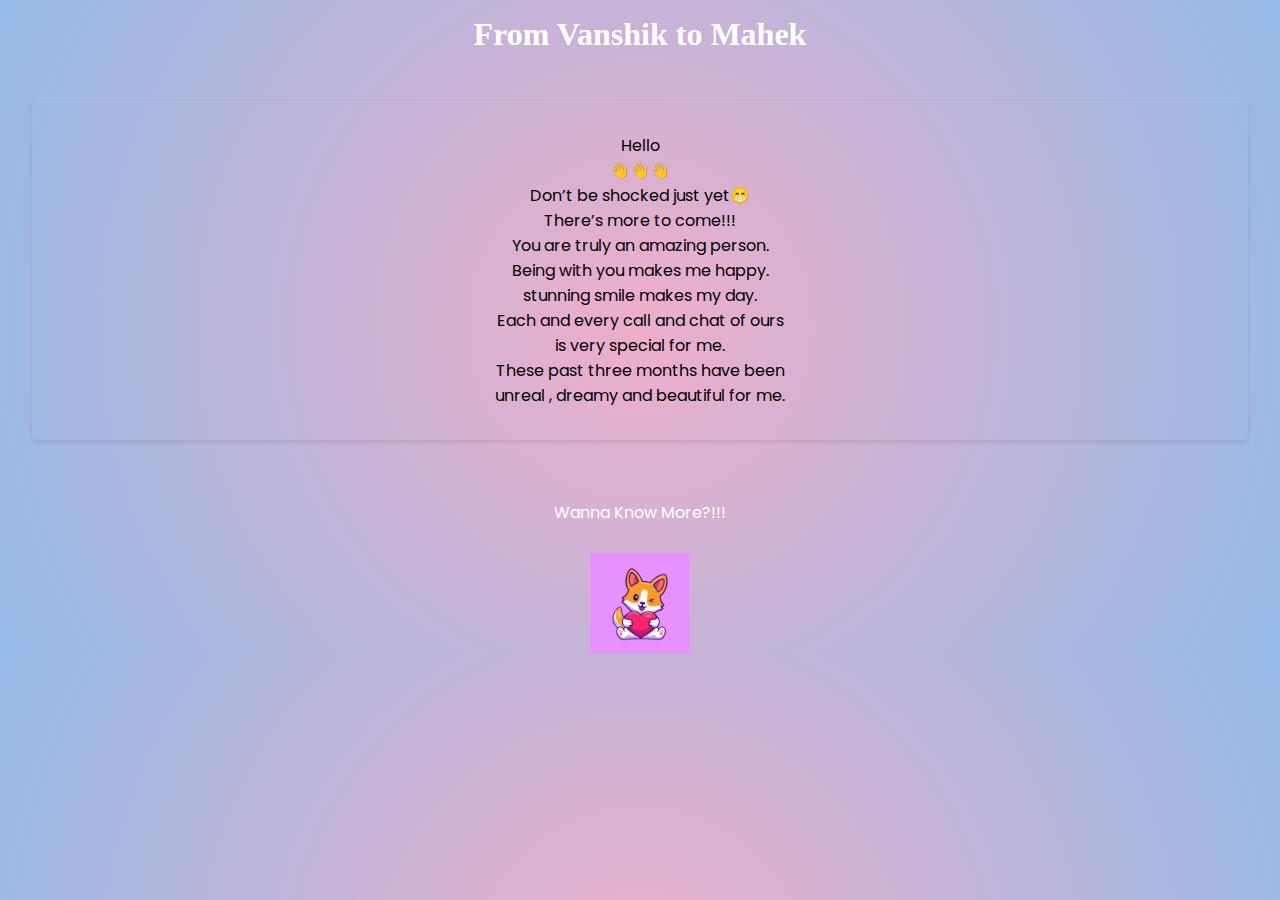
<file: index.html>
<!DOCTYPE html>
<html lang="en">
    <head>
        <meta charset="UTF-8" />
        <meta name="viewport" content="width=device-width, initial-scale=1.0" />
        <title>10th April ,2024</title>
        <link rel="stylesheet" href="styles.css" />
        <link rel="preconnect" href="https://fonts.googleapis.com" />
        <link rel="preconnect" href="https://fonts.gstatic.com" crossorigin />
        <link
            href="https://fonts.googleapis.com/css2?family=Poppins:ital,wght@0,100;0,200;0,300;0,400;0,500;0,600;0,700;0,800;0,900;1,100;1,200;1,300;1,400;1,500;1,600;1,700;1,800;1,900&display=swap"
            rel="stylesheet"
        />
    </head>
    <body class="firstpage">
        <header>
            <h1>From Vanshik to Mahek</h1>
        </header>
        <main>
            <section>
                <p>Hello</p>
                <p>👋👋👋</p>
                <p>Don’t be shocked just yet😁</p>
                <p>There’s more to come!!!</p>

                <p>You are truly an amazing person.</p>
                <p>Being with you makes me happy.</p>
                <p>stunning smile makes my day.</p>
                <p>Each and every call and chat of ours</p>
                <p>is very special for me.</p>
                <p>These past three months have been</p>
                <p>unreal , dreamy and beautiful for me.</p>
            </section>
        </main>
        <footer>
            <a href="next-page.html" class="know-more-btn"
                >Wanna Know More?!!!</a
            >
        </footer>
        <div class="centerimage">
            <img src="/11919373_1-12.jpg" alt="" />
        </div>
    </body>
</html>
</file>
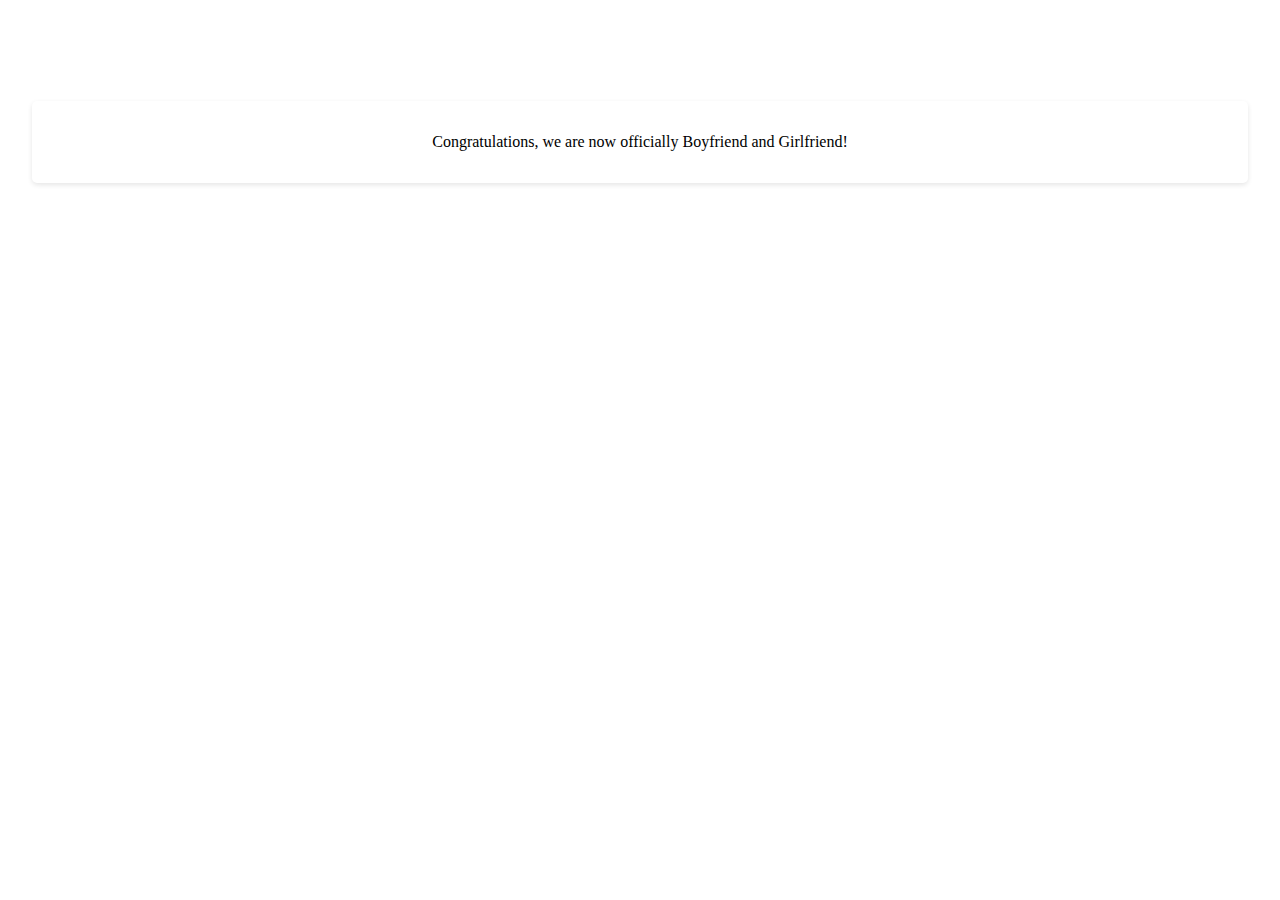
<file: kingpage.html>
<!DOCTYPE html>
<html lang="en">
<head>
  <meta charset="UTF-8">
  <meta name="viewport" content="width=device-width, initial-scale=1.0">
  <title>Congratulations!</title>
  <link rel="stylesheet" href="styles.css">
  <!-- Include any other styles or libraries you need -->
</head>
<body>
  <header>
    <h1>Congratulations!</h1>
  </header>
  <main>
    <section>
      <p>Congratulations, we are now officially Boyfriend and Girlfriend!</p>
    </section>
  </main>
  <footer>
    <!-- Add any footer content if needed -->
  </footer>
  
  <!-- Add the script tag just before the closing </body> tag -->
  <script src="script.js"></script>
</body>
</html>
</file>
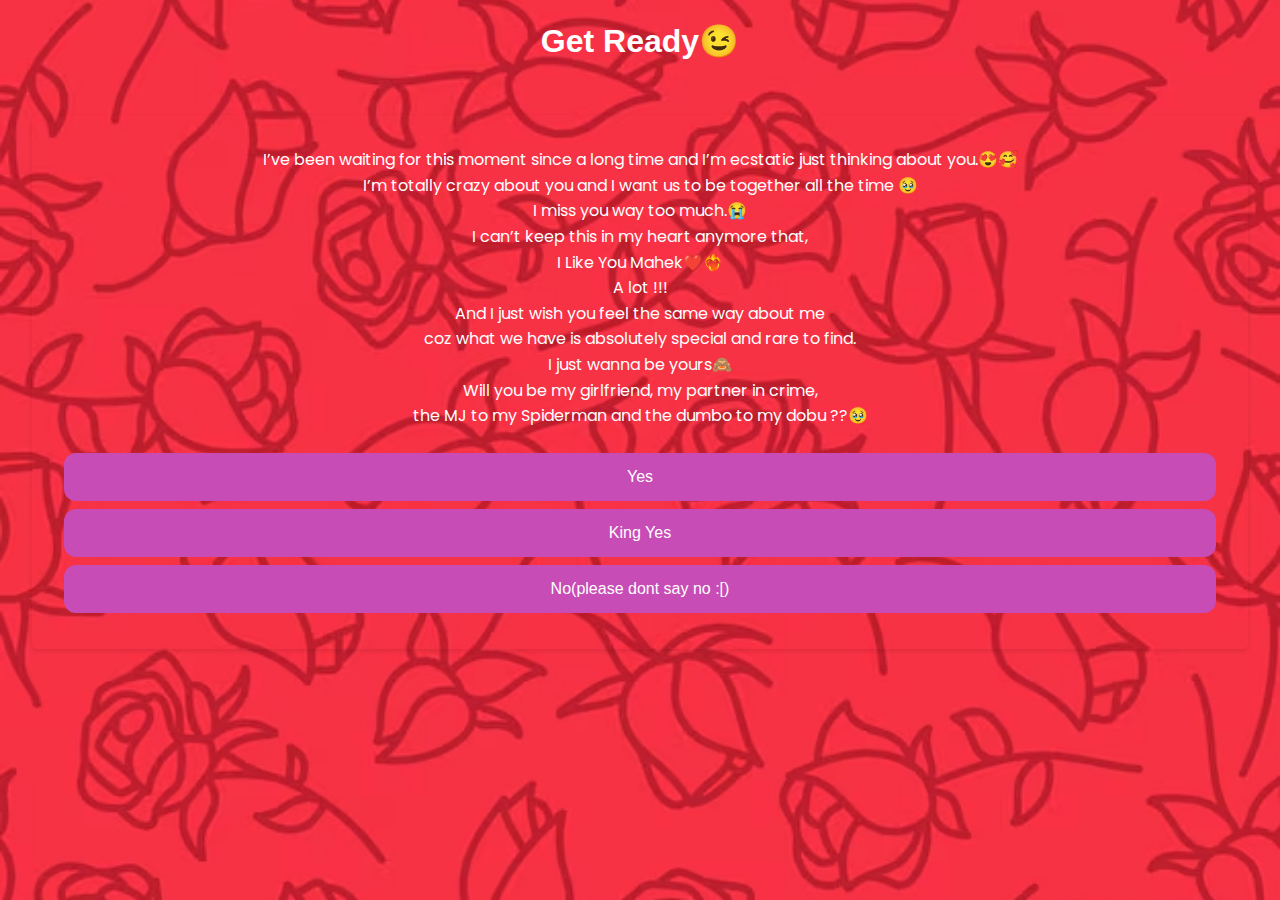
<file: next-page.html>
<!DOCTYPE html>
<html lang="en">
    <head>
        <meta charset="UTF-8" />
        <meta name="viewport" content="width=device-width, initial-scale=1.0" />
        <title>10th April ,2024</title>
        <link rel="stylesheet" href="styles.css" />
        <link rel="preconnect" href="https://fonts.googleapis.com" />
        <link rel="preconnect" href="https://fonts.gstatic.com" crossorigin />
        <link
            href="https://fonts.googleapis.com/css2?family=Poppins:ital,wght@0,100;0,200;0,300;0,400;0,500;0,600;0,700;0,800;0,900;1,100;1,200;1,300;1,400;1,500;1,600;1,700;1,800;1,900&display=swap"
            rel="stylesheet"
        />
    </head>

    <body class="secondpage">
        <header>
            <h1>Get Ready😉</h1>
        </header>
        <main>
            <section class="nextpage">
                <p>
                    I’ve been waiting for this moment since a long time and I’m
                    ecstatic just thinking about you.😍🥰
                </p>
                <p>
                    I’m totally crazy about you and I want us to be together all
                    the time 🥹
                </p>

                <p>I miss you way too much.😭</p>
                <p>I can’t keep this in my heart anymore that,</p>
                <p>I Like You Mahek❤️❤️‍🔥</p>
                <p>A lot !!!</p>
                <p>And I just wish you feel the same way about me</p>
                <p>coz what we have is absolutely special and rare to find.</p>
                <p>I just wanna be yours🙈</p>
                <p>Will you be my girlfriend, my partner in crime,</p>
                <p>the MJ to my Spiderman and the dumbo to my dobu ??🥹</p>

                <!-- Buttons -->
                <div class="button-container">
                    <button id="yes-btn" class="button">Yes</button>
                    <button id="king-yes-btn" class="button">King Yes</button>
                    <button id="no-btn" class="button">No(please dont say no :[)</button>
                </div>
            </section>
        </main>
        <footer>
            <!-- Remove the previous button -->
        </footer>
    </body>
    <script>
        const yesBtn = document.getElementById('yes-btn');
        const kingYesBtn = document.getElementById('king-yes-btn');
        const noBtn = document.getElementById('no-btn');

        yesBtn.addEventListener('click', () => {
            alert('I Like You too Vanshik❤️❤️');
        });

        kingYesBtn.addEventListener('click', () => {
            alert('Congratulations, we are now in a relationship ❤️❤️❤️');
        });

        noBtn.addEventListener('click', () => {
            alert('Really?🥲');
        });
    </script>
</html>
</file>
<file: styles.css>
/* Reset some default browser styles */
body,
h1,
h2,
p,
ul,
li {
    margin: 0;
    padding: 0;
}

/* Basic styling */
.secondpage {
    font-family: Arial, sans-serif;
    line-height: 1.6;
    background-image: url('/subtle-pink-pink-hand-drawn-doodle-roses-seamless-pattern-background_658402-342.jpg');
    background-size: cover;
    background-position: center;
}

header {
    background-color: rgba(255, 255, 255, 0);
    color: #fff;
    padding: 1rem;
    text-align: center;
}

main {
    padding: 2rem;
}

section {
    background-color: rgba(
        255,
        255,
        255,
        0
    ); /* Semi-transparent white background for content */
    border-radius: 5px;
    box-shadow: 0 2px 5px rgba(0, 0, 0, 0.1);
    padding: 2rem;
    text-align: center;
}

.know-more-btn {
    display: inline-block;
    background-color: rgba(255, 255, 255, 0);
    color: #fff;
    padding: 0.75rem 1.5rem;
    text-decoration: none;
    border-radius: 5px;
    border: none; /* Remove border */
    cursor: pointer; /* Change cursor to pointer */
    transition: background-color 0.3s ease;
    font-family: Poppins;
}

.know-more-btn:hover {
    background-color: #ff6b8f; /* Lighter pink on hover */
}

footer {
    background-color: rgba(255, 255, 255, 0); /* Pink footer */
    color: #fff;
    text-align: center;
    padding: 1rem;
}

img {
    height: 100px;
    width: 100px;
    display: flexbox;
    justify-content: center;
    align-items: center;
}
.firstpage {
    background: rgb(238, 174, 202);
    background: radial-gradient(
        circle,
        rgba(238, 174, 202, 1) 0%,
        rgba(148, 187, 233, 1) 100%
    );
}

p {
    font-family: Poppins;
}
#meet {
    outline: 0;
    grid-gap: 8px;
    align-items: center;
    background-color: #ff90e8;
    color: #000;
    border: 1px solid #000;
    border-radius: 4px;
    cursor: pointer;
    display: inline-flex;
    flex-shrink: 0;
    font-size: 16px;
    gap: 8px;
    justify-content: center;
}

.centerimage {
    display: flex;
    justify-content: center;
    align-items: center;
}

.nextpage {
    font-family: Poppins;
    color: #fff;
}

.button-container {
    display: flex;
    justify-content: center;
    align-items: center;
    flex-direction: column;
    padding-top: 20px;
}

@media (min-width: 768px) {
    /* Apply these styles when the viewport is 768px or larger */
    .button {
        width: auto; /* Auto width on desktop */
    }
}

.button {
    background-color: #c74cb5;
    border: none;
    color: white;
    text-align: center;
    text-decoration: none;
    display: inline-block;
    font-size: 16px;
    margin: 4px 2px;
    cursor: pointer;
    padding: 15px 32px;
    transition-duration: 0.4s;
    width: 100%; /* Full width on mobile */
    border-radius: 12px;
}

.button:hover {
    background-color: white;
    color: black;
    border: 2px solid #4caf50;
}

/* Add transition to the entire page */
* {
    animation: 1s linear 0s 1 slideInLeft;
}

@keyframes slideInLeft {
    0% {
        transform: translateY(-100%);
    }
    20% {
        transform: translateY(-70%);
    }
    40% {
        transform: translateY(-45%);
    }
    60% {
        transform: translateY(-25%);
    }
    80% {
        transform: translateY(-10%);
    }
    100% {
        transform: translateY(0);
    }
}
</file>
